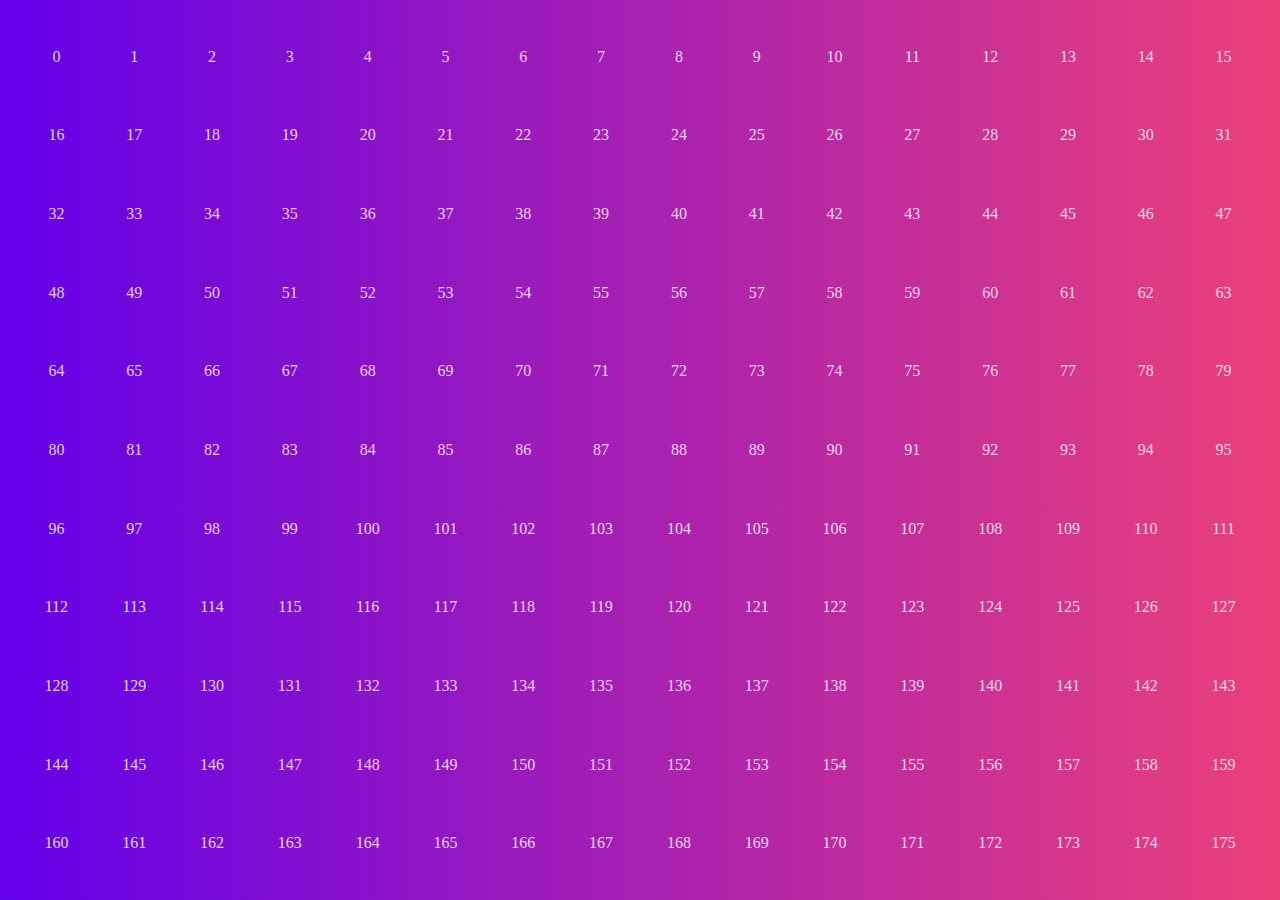
<file: index.html>
<!DOCTYPE html>
<html lang="ko">
<head>
    <meta charset="UTF-8">
    <meta name="viewport" content="width=device-width, initial-scale=1.0">
    <title>hyperplexed tile animation</title>
    <link rel="stylesheet" href="./css/main.css">
    <script src="./js/main.js" type="module"></script>
</head>
<body>
    <div id="wrap"></div>
</body>
</html>
</file>
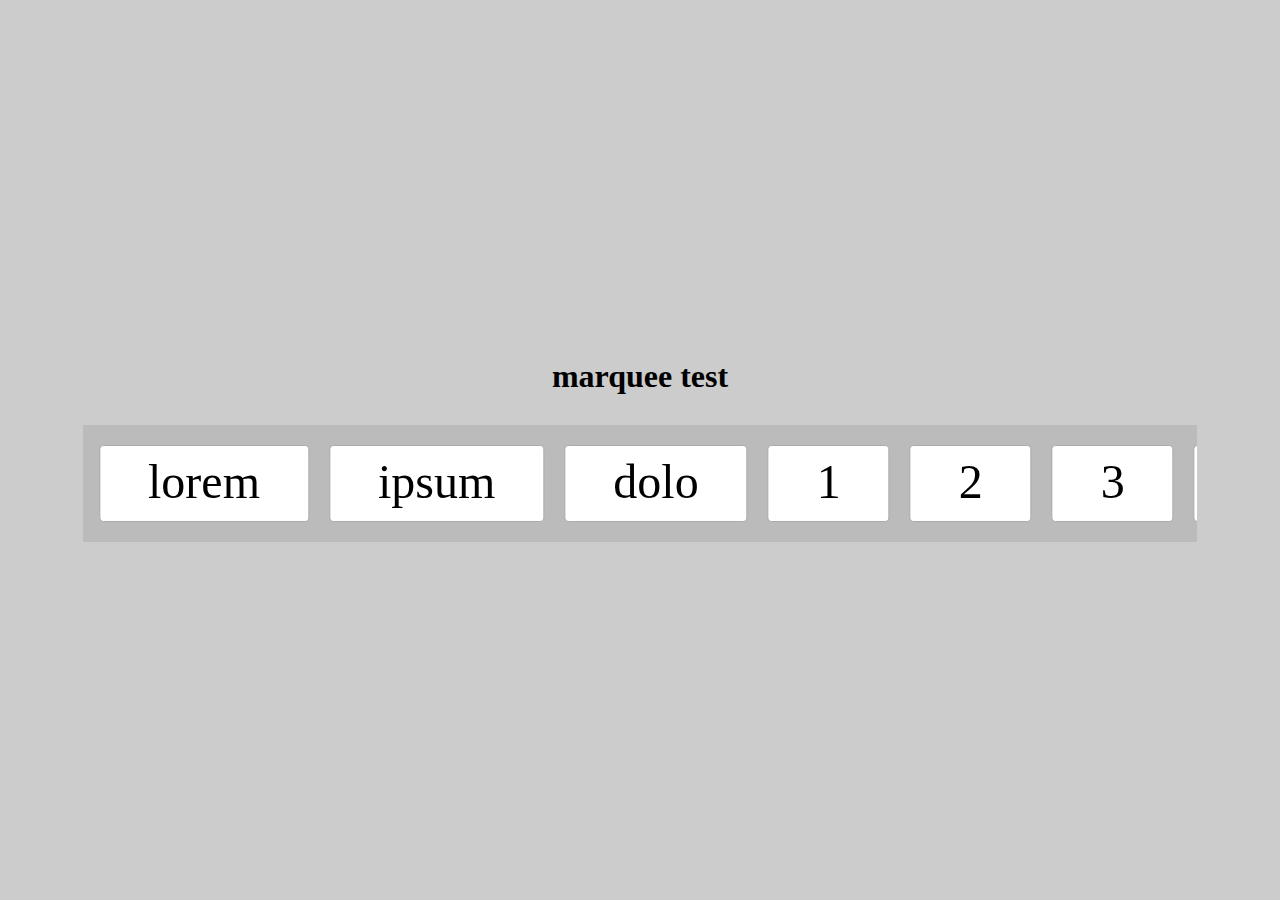
<file: marquee.html>
<!DOCTYPE html>
<html lang="ko">
<head>
    <meta charset="UTF-8">
    <meta name="viewport" content="width=device-width, initial-scale=1.0">
    <title>Document</title>
<style>
    *{margin:0;padding:0;box-sizing:border-box;}
    body{
        display:flex;flex-flow:column nowrap;
        justify-content:center;align-items:center;
        gap:30px;
        width:100%;height:100vh;
        background:#ccc;
    }
    li{list-style-type:none;}

    #wrap{
        position:relative;
        overflow:hidden;
        background:#bbb;
        padding:20px;
    }

    #marquee{
        display:flex;flex-flow:row nowrap;
        justify-content:flex-start; align-items:center;
        gap:20px;
        position:relative;
        font-size:3rem;
    }
    #marquee li{
        position:relative;
        padding:0.5rem 3rem 0.8rem;
        background:#fff;
        border:1px solid #aaa; border-radius:4px;
    }

    #marquee li.cloned{color:#ccc;}
</style>
</head>
<body>
    <h1>marquee test</h1>
    <div id="wrap">
        <ul id="marquee">
            <li>lorem</li>
            <li>ipsum</li>
            <li>dolo</li>
            <li>1</li>
            <li>2</li>
            <li>3</li>
        </ul>
    </div>

<script>
    const $mq = document.getElementById('marquee');

    function marquee_elem($elem){
        const $wrap = $elem.parentElement
        const widWrap = $wrap.getBoundingClientRect().width;
        $wrap.style.width = `${widWrap}px`;
        
        const $$li = $elem.querySelectorAll('LI');
        const $frag = document.createDocumentFragment();
        $$li.forEach($li =>{
            const $newLi = $li.cloneNode(true);
            $newLi.classList.add('cloned'); //복제품 비교용
            $frag.appendChild($newLi);
        });
        $elem.appendChild($frag);

        move_elem($elem);
    }//marquee_elem

    function move_elem($elem){
        const ani = $elem.animate([{
            transform : 'translateX(calc(-100% - 20px))'
        }],{
            duration : 5000,
            easing : "linear"
        });

        ani.addEventListener('finish',()=>{
            move_elem($elem);
        },{once:true});
    }//move_elem

    marquee_elem($mq);
</script>
</body>
</html>
</file>
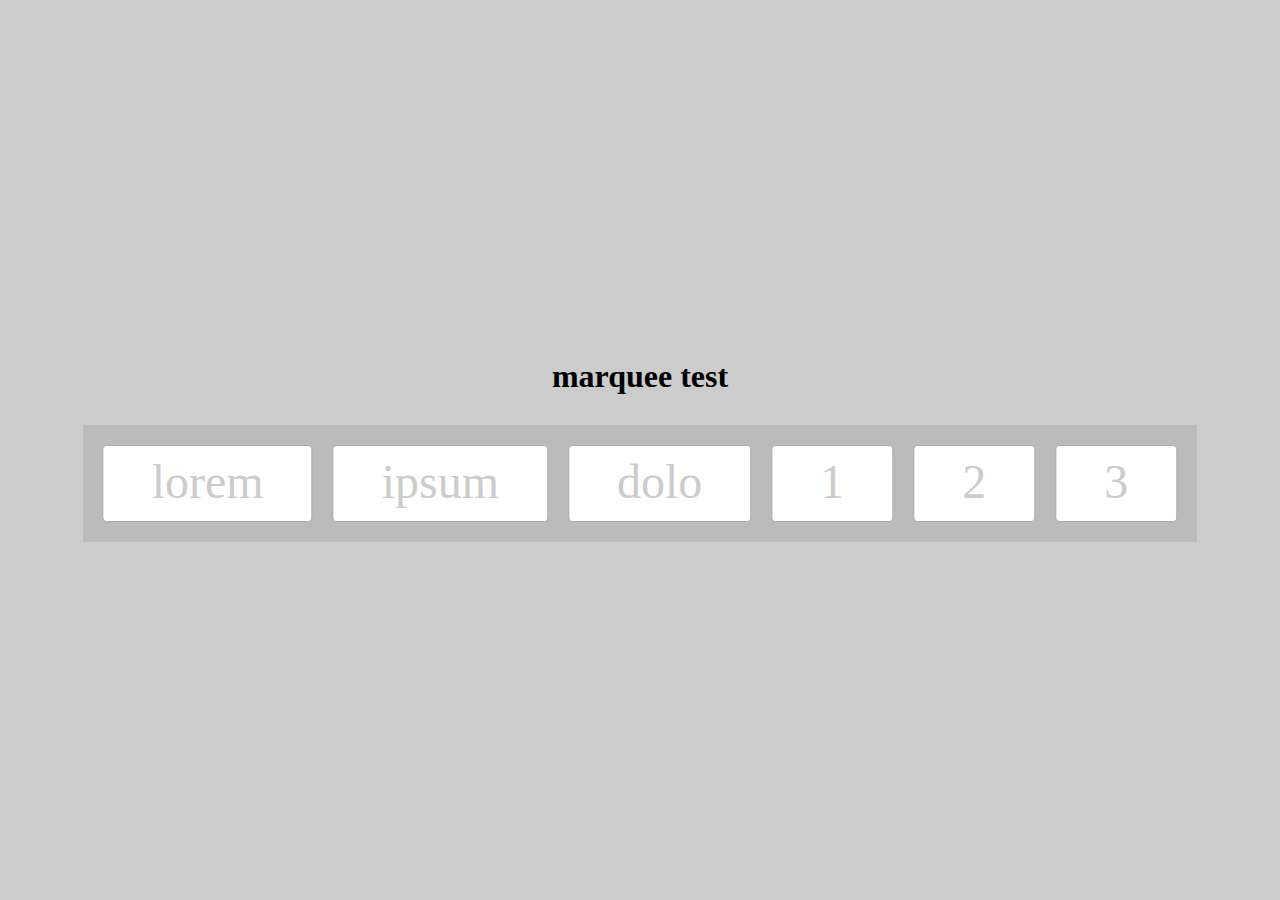
<file: marquee2.html>
<!DOCTYPE html>
<html lang="ko">
<head>
    <meta charset="UTF-8">
    <meta name="viewport" content="width=device-width, initial-scale=1.0">
    <title>Document</title>
<style>
    *{margin:0;padding:0;box-sizing:border-box;}
    body{
        display:flex;flex-flow:column nowrap;
        justify-content:center;align-items:center;
        gap:30px;
        width:100%;height:100vh;
        background:#ccc;
    }
    li{list-style-type:none;}

    #wrap{
        position:relative;
        overflow:hidden;
        background:#bbb;
        padding:20px;
    }

    #marquee{
        display:flex;flex-flow:row nowrap;
        justify-content:flex-start; align-items:center;
        gap:20px;
        position:relative;
        font-size:3rem;
    }
    #marquee.on{
        transition:transform 5s linear;
    }
    #marquee li{
        position:relative;
        padding:0.5rem 3rem 0.8rem;
        background:#fff;
        border:1px solid #aaa; border-radius:4px;
    }

    #marquee li.cloned{color:#ccc;}
</style>
</head>
<body>
    <h1>marquee test</h1>
    <div id="wrap">
        <ul id="marquee">
            <li>lorem</li>
            <li>ipsum</li>
            <li>dolo</li>
            <li>1</li>
            <li>2</li>
            <li>3</li>
        </ul>
    </div>

<script>
    const $mq = document.getElementById('marquee');

    function marquee_elem($elem){
        const $wrap = $elem.parentElement
        const widWrap = $wrap.getBoundingClientRect().width;
        $wrap.style.width = `${widWrap}px`;
        
        const $$li = $elem.querySelectorAll('LI');
        const $frag = document.createDocumentFragment();
        $$li.forEach($li =>{
            const $newLi = $li.cloneNode(true);
            $newLi.classList.add('cloned'); //복제품 비교용
            $frag.appendChild($newLi);
        });
        $elem.appendChild($frag);

        move_elem($elem);
    }//marquee_elem

    function move_elem($elem){
        console.log('move_elem');
        $elem.classList.add('on');
        $elem.style.transform = `translate(calc(-100% - 20px))`;

        $elem.addEventListener('transitionend',async ()=>{
            await reset_elem($elem);
            move_elem($elem);
        },{once:true});
    }//move_elem

    function reset_elem($elem){
        return new Promise(res =>{
            $elem.classList.remove('on');
            $elem.style.transform = `translate(0)`;
            setTimeout(()=>{
                res();
            },0);
        });
    }//reset_elem

    (async function(){
        await marquee_elem($mq);
    })();
</script>
</body>
</html>
</file>
<file: css/main.css>
@charset "utf-8";

:root{
    --g1 : rgb(98,0,234);
    --g2 : rgb(236,64,122);
}

*{margin:0;padding:0;box-sizing:border-box;}

#wrap{
    display:grid;
    gap:5px;
    position:relative;
    padding:20px;
    width:100%;height:100vh;
    background:linear-gradient(to right,var(--g1),var(--g2),var(--g1));
    background-size:200%;
    animation: moveBg 3s linear infinite;
}

@keyframes moveBg {
    from{background-position-x:0%;}
    to{background-position-x:-200%;}
}

.tile{
    display:flex;
    justify-content:center;
    align-items:center;
    position:relative;
    transition:background .8s;
    user-select:none;
    color:#fff;
    opacity:.8;
    border-radius:8px;
}

.tile.on{
    box-shadow:
    inset 0 0 0px 3px rgba(255,255,255,.9),
    inset 0 0 12px 5px rgba(50, 17, 96, .5);
}
</file>
